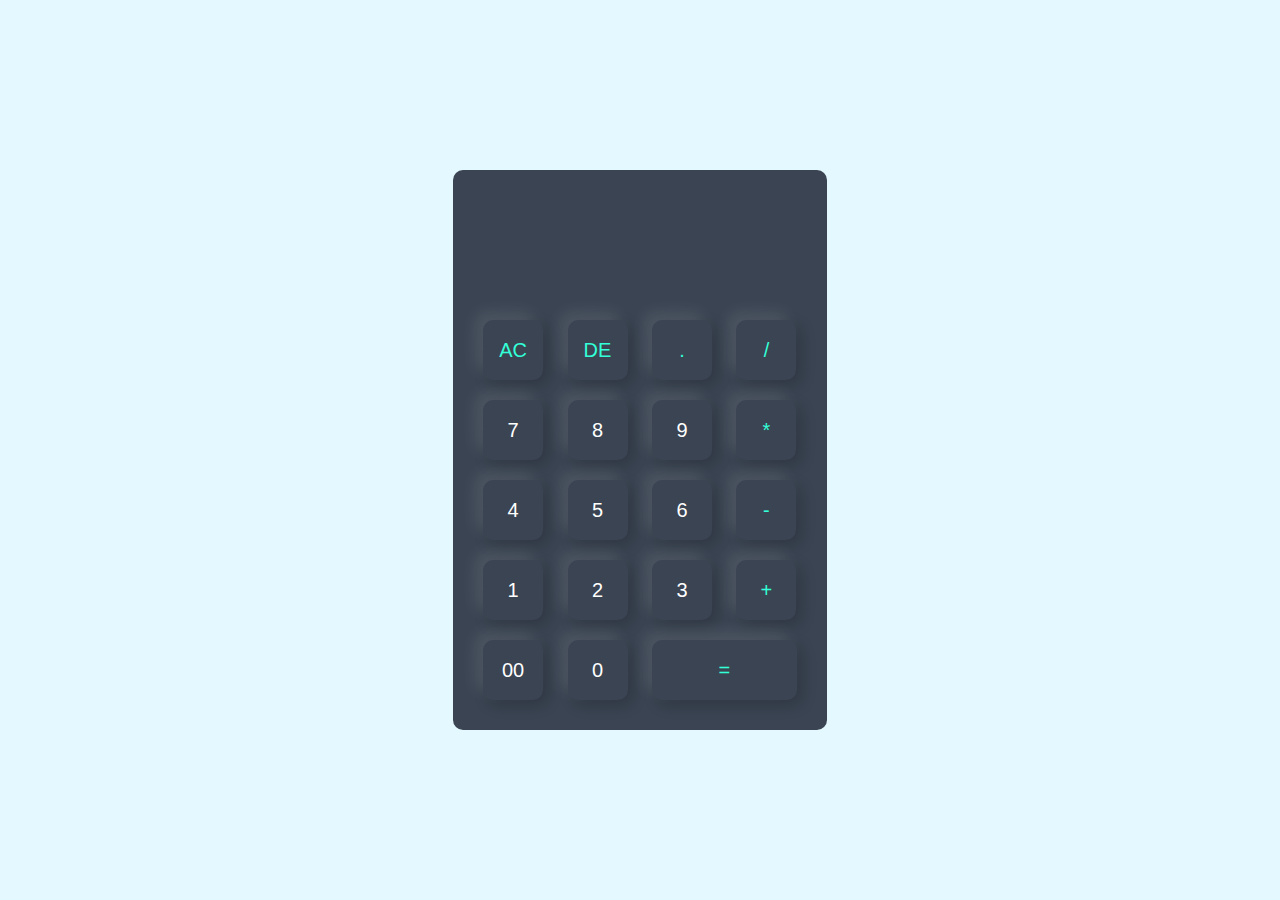
<file: working Calculator/calculator.html>
<!DOCTYPE html>
<html lang="en">
<head>
    <meta charset="UTF-8">
    <meta name="viewport" content="width=device-width, initial-scale=1.0">
    <title>Calculator</title>
    <link rel="stylesheet" href="calculator.css">
</head>
<body>
    <div class="container">
        <div class="calculator">
            <form>
                <div class="display">
                    <input type="text" name="display">
                </div>
                <div>
                    <input type="button" value="AC" onclick="display.value =' ' " class="operstor">
                    <input type="button" value="DE" onclick="display.value =display.value.toString().slice(0,-1) " class="operstor">
                    <input type="button" value="." onclick="display.value +='.' " class="operstor">
                    <input type="button" value="/" onclick="display.value +='/' " class="operstor">
                </div>

                <div>
                    <input type="button" value="7" onclick="display.value +='7' " >
                    <input type="button" value="8" onclick="display.value +='8' ">
                    <input type="button" value="9" onclick="display.value +='9' ">
                    <input type="button" value="*" onclick="display.value +='*' " class="operstor">
                </div>

                <div>
                    <input type="button" value="4" onclick="display.value +='4' ">
                    <input type="button" value="5" onclick="display.value +='5' ">
                    <input type="button" value="6" onclick="display.value +='6' ">
                    <input type="button" value="-" onclick="display.value +='-' " class="operstor">
                </div>

                <div>
                    <input type="button" value="1" onclick="display.value +='1' ">
                    <input type="button" value="2" onclick="display.value +='2' ">
                    <input type="button" value="3" onclick="display.value +='3' ">
                    <input type="button" value="+" onclick="display.value +='+' " class="operstor">
                </div>

                <div>
                    <input type="button" value="00" onclick="display.value +='00' ">
                    <input type="button" value="0" onclick="display.value +='0' ">
                    <input type="button" value="=" onclick="display.value =eval(display.value) " class="equal operstor">
                </div>
            </form>

        </div>
    </div>
</body>
</html>
</file>
<file: working Calculator/calculator.css>
*{
    margin: 0;
    padding: 0;
    font-family: 'poppins',sans-serif;
    box-sizing: border-box;
}

.container{
    width: 100%;
    height: 100vh;
    background: #e3f9ff;
    display: flex;
    align-items: center;
    justify-content: center;
}
.calculator{
    background:#3a4452 ;
    padding: 20px;
    border-radius: 10px;
}

.calculator form input{
   border: 0;
   outline: 0;
   width: 60px;
   height: 60px;
   border-radius: 10px;
   box-shadow:-8px -8px 15px rgba(255, 255,255, 0.1),5px 5px 15px rgba(0,0,0,0.2) ; 
   background: transparent;
   font-size: 20px;
   color:#fff ;
   cursor: pointer;
   margin: 10px;
}

form .display{
    display: flex;
    justify-content: flex-end;
    margin: 20px 0;
}

form .display input{
   text-align: center;
   flex: 1;
   font-size: 45px;
   box-shadow: none; 
}
form input.equal{
   width: 145px; 
}
form input.operstor{
    color: #33ffd8;
}
</file>
